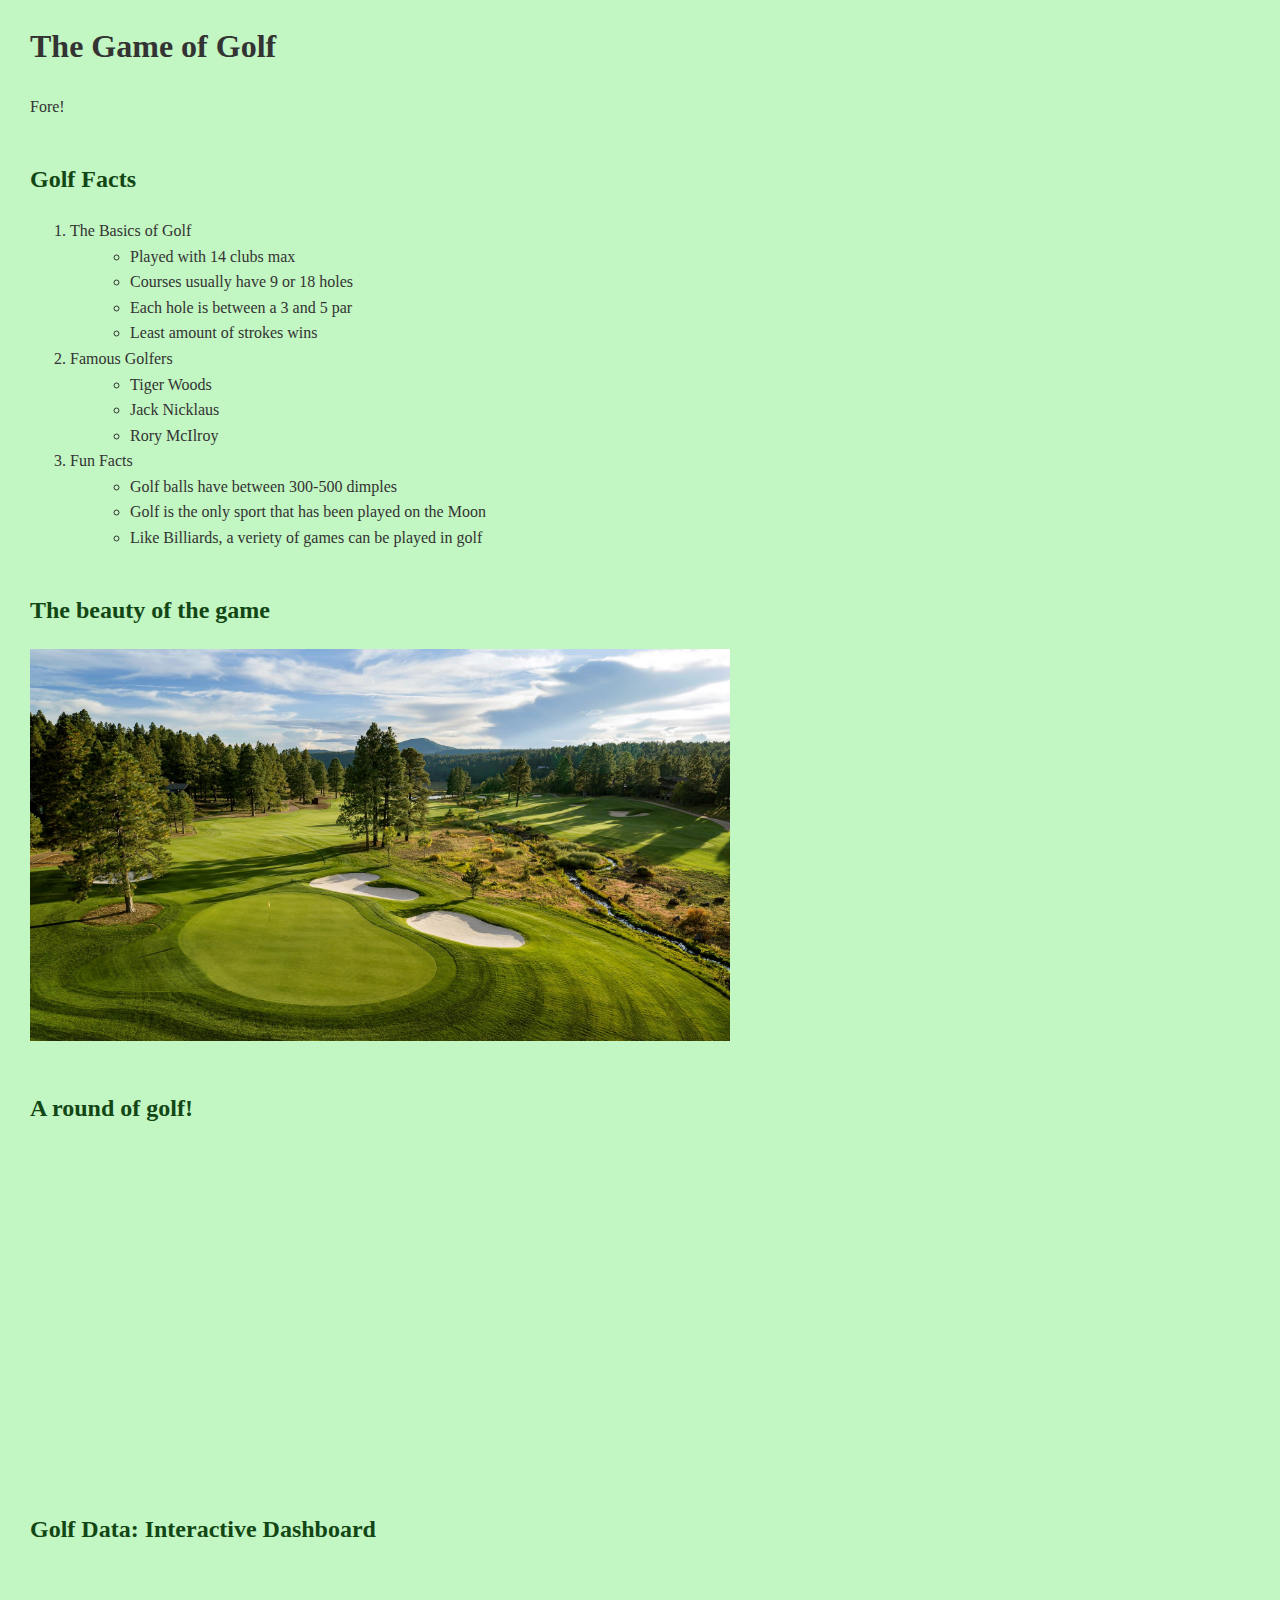
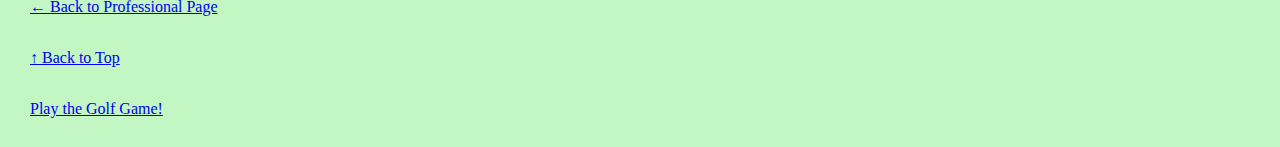
<file: golf.html>
<!DOCTYPE html>
<html lang="en">
<head>
    <meta charset="UTF-8">
    <title>Golf Passion Page</title>
    <link rel="stylesheet" href="css/golf-styles.css" />

</head>
<body>

    <div class="header" id="top">
        <h1>The Game of Golf</h1>
        <p>Fore!</p>
    </div>

    <div class="content-section">
        <h2>Golf Facts</h2>
        <ol>
            <li>The Basics of Golf
                <ul>
                    <li>Played with 14 clubs max</li>
                    <li>Courses usually have 9 or 18 holes</li>
                    <li>Each hole is between a 3 and 5 par</li>
                    <li>Least amount of strokes wins</li>
                </ul>
            </li>
            <li>Famous Golfers
                <ul>
                    <li>Tiger Woods</li>
                    <li>Jack Nicklaus</li>
                    <li>Rory McIlroy</li>
                </ul>
            <li>Fun Facts
            <ul>
                <li>Golf balls have between 300-500 dimples</li>
                <li>Golf is the only sport that has been played on the Moon</li>
                <li>Like Billiards, a veriety of games can be played in golf</li>
            </ul>
            </li>
            </li>
        </ol>
    </div>

    <h2>The beauty of the game</h2>
    <img src="assets/img/course.jpg" alt="Golf Course" width="700" height="auto">


    <div class="video-section">
        <h2>A round of golf!</h2>
        <iframe width="560" height="315" src="https://www.youtube.com/watch?v=dOmYQGV73mE" frameborder="0" allowfullscreen></iframe>
    </div>

    <div class="tableau-section" id="resume">
        <h2>Golf Data: Interactive Dashboard</h2>
        <div class='tableauPlaceholder' id='viz1713721660292' style='position: relative'>
            <noscript>
                <a href='https://public.tableau.com/views/GolfDashboard/GolfDash'>
                    <img alt='Golf Dashboard' src='https://public.tableau.com/static/images/Go/GolfDashboard/GolfDash/1_rss.png' style='border: none' />
                </a>
            </noscript>
            <object class='tableauViz' style='display:none;'>
                <param name='host_url' value='https%3A%2F%2Fpublic.tableau.com%2F' />
                <param name='embed_code_version' value='3' />
                <param name='site_root' value='' />
                <param name='name' value='GolfDashboard/GolfDash' />
                <param name='tabs' value='no' />
                <param name='toolbar' value='yes' />
                <param name='static_image' value='https://public.tableau.com/static/images/Go/GolfDashboard/GolfDash/1.png' />
                <param name='animate_transition' value='yes' />
                <param name='display_static_image' value='yes' />
                <param name='display_spinner' value='yes' />
                <param name='display_overlay' value='yes' />
                <param name='display_count' value='yes' />
                <param name='language' value='en-US' />
            </object>
        </div>
        <script type='text/javascript'>
            var divElement = document.getElementById('viz1713721660292');
            var vizElement = divElement.getElementsByTagName('object')[0];
            vizElement.style.width = '100%';
            vizElement.style.height = '700px';
            var scriptElement = document.createElement('script');
            scriptElement.src = 'https://public.tableau.com/javascripts/api/viz_v1.js';
            vizElement.parentNode.insertBefore(scriptElement, vizElement);
        </script>
    </div>
<br>
    <div class="footer">
        <a href="index.html">← Back to Professional Page</a>
        <br>
        <br>
        <a href="#top">↑ Back to Top</a>
    </div>
</body>
</html>
<br>

<a href="webapp.html">Play the Golf Game!</a>
<br>
<br>
</file>
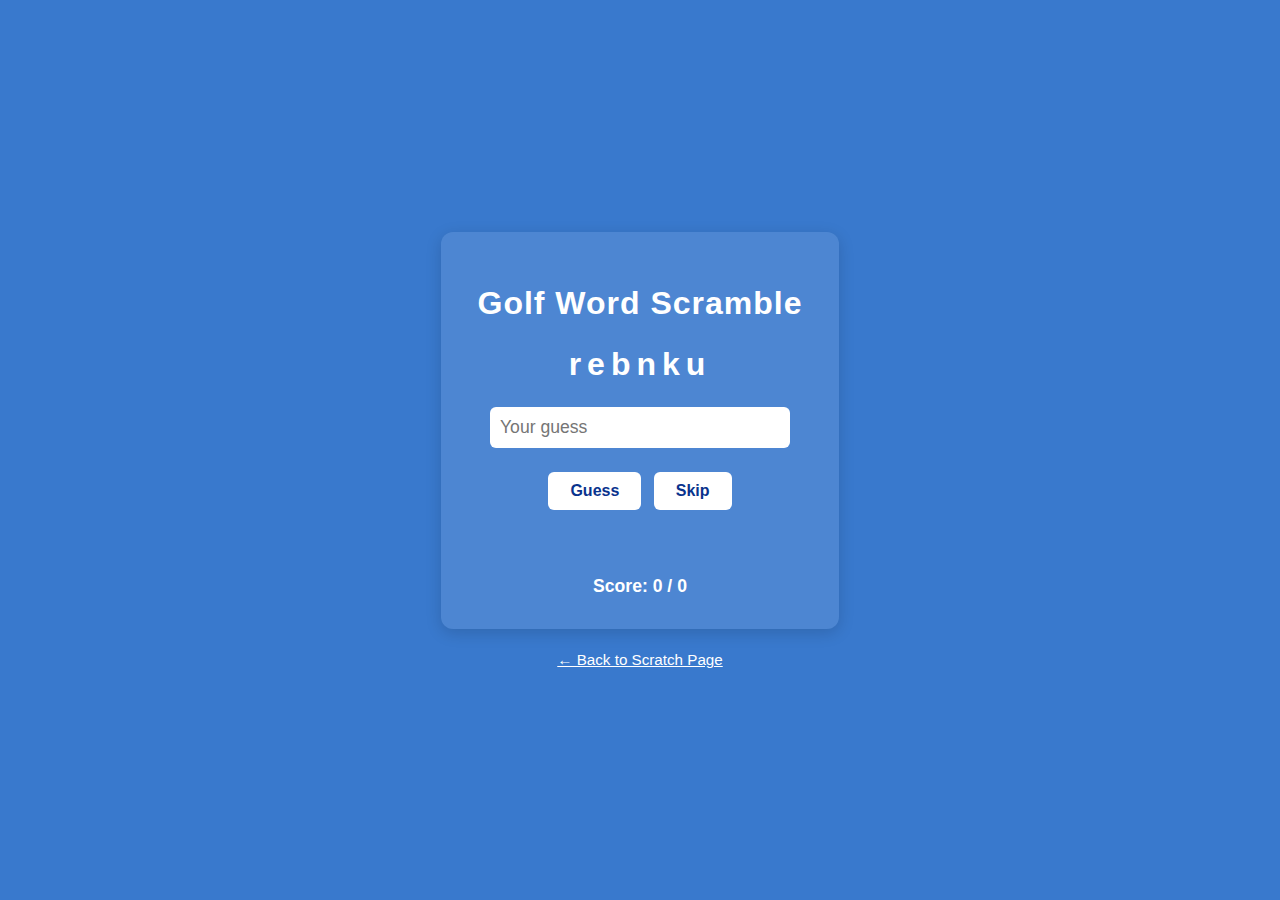
<file: IS2001.html>
<!DOCTYPE html>
<html lang="en">
<head>
    <meta charset="UTF-8">
    <title>Golf Word Scramble Game</title>
    <meta name="viewport" content="width=device-width, initial-scale=1">
    <style>
        body {
            background: #3979cd;
            color: #fff;
            font-family: 'Open Sans', Arial, sans-serif;
            display: flex;
            flex-direction: column;
            align-items: center;
            justify-content: center;
            min-height: 100vh;
            margin: 0;
        }
        .game-container {
            background: rgba(255,255,255,0.1);
            border-radius: 12px;
            box-shadow: 0 4px 16px rgba(0,0,0,0.15);
            padding: 32px 24px;
            max-width: 350px;
            width: 100%;
            text-align: center;
        }
        h1 {
            margin-bottom: 18px;
            font-size: 2em;
            letter-spacing: 1px;
        }
        .scrambled {
            font-size: 2em;
            letter-spacing: 6px;
            margin: 24px 0;
            font-weight: bold;
        }
        input[type="text"] {
            padding: 10px;
            font-size: 1.1em;
            border: none;
            border-radius: 6px;
            outline: none;
            width: 80%;
            margin-bottom: 16px;
        }
        button {
            padding: 10px 22px;
            font-size: 1em;
            background: #fff;
            color: #09338d;
            border: none;
            border-radius: 6px;
            cursor: pointer;
            margin: 8px 4px;
            font-weight: bold;
            transition: background 0.2s, color 0.2s;
        }
        button:hover {
            background: #30228b;
            color: #fff;
            border: 1px solid #fff;
        }
        .message {
            margin: 16px 0 0;
            min-height: 24px;
            font-size: 1.1em;
        }
        .score {
            margin-top: 18px;
            font-size: 1.1em;
            font-weight: bold;
        }
        a {
            color: #fff;
            text-decoration: underline;
            font-size: 0.95em;
            display: block;
            margin-top: 22px;
        }
    </style>
</head>
<body>
    <div class="game-container">
        <h1>Golf Word Scramble</h1>
        <div class="scrambled" id="scrambledWord">loading...</div>
        <input type="text" id="guessInput" placeholder="Your guess" autocomplete="off" />
        <br>
        <button onclick="checkGuess()">Guess</button>
        <button onclick="skipWord()">Skip</button>
        <div class="message" id="message"></div>
        <div class="score" id="score"></div>
    </div>
    <a href="golf.html">&larr; Back to Scratch Page</a>
    <script>
        // List of words (customize as you like!)
        const words = [
            "golf", "par", "eagle", "birdie", "putter", "driver", "tee", "green",
            "fairway", "bunker", "hazard", "swing", "club", "course", "hole", "iron",
            "chip", "putt", "rough", "flag", "caddie", "round", "match", "score"
        ];

        let currentWord = "";
        let scrambledWord = "";
        let score = 0;
        let rounds = 0;

        function scramble(word) {
            let arr = word.split('');
            for (let i = arr.length - 1; i > 0; i--) {
                const j = Math.floor(Math.random() * (i + 1));
                [arr[i], arr[j]] = [arr[j], arr[i]];
            }
            // Ensure the scrambled word isn't the same as the original
            if (arr.join('') === word) return scramble(word);
            return arr.join('');
        }

        function pickNewWord() {
            currentWord = words[Math.floor(Math.random() * words.length)];
            scrambledWord = scramble(currentWord);
            document.getElementById('scrambledWord').textContent = scrambledWord;
            document.getElementById('guessInput').value = "";
            document.getElementById('message').textContent = "";
        }

        function checkGuess() {
            const guess = document.getElementById('guessInput').value.trim().toLowerCase();
            if (!guess) {
                document.getElementById('message').textContent = "Type your guess!";
                return;
            }
            if (guess === currentWord) {
                score++;
                rounds++;
                document.getElementById('message').textContent = "🎉 Correct! The word was '" + currentWord + "'.";
                setTimeout(() => {
                    pickNewWord();
                    updateScore();
                }, 1200);
            } else {
                rounds++;
                document.getElementById('message').textContent = "❌ Try again!";
            }
            updateScore();
        }

        function skipWord() {
            rounds++;
            document.getElementById('message').textContent = "⏭️ Skipped! The word was '" + currentWord + "'.";
            setTimeout(() => {
                pickNewWord();
                updateScore();
            }, 1200);
            updateScore();
        }

        function updateScore() {
            document.getElementById('score').textContent = `Score: ${score} / ${rounds}`;
        }

        // Allow Enter key for guessing
        document.getElementById('guessInput').addEventListener('keydown', function(e) {
            if (e.key === "Enter") checkGuess();
        });

        // Start the game
        pickNewWord();
        updateScore();
    </script>
</body>
</html>
</file>
<file: css/golf-styles.css>
body {
    font-family: 'Georgia', serif;
    background-color: #f4f8f2;
    color: #333;
    margin: 0;
    padding: 0;
    line-height: 1.6;
}

header {
    background-image: url('../assets/img/golf.jpeg');
    background-size: cover;
    background-position: center;
    color: rgb(15, 80, 49);
    text-align: center;
    padding: 100px 20px;
}

header h1 {
    font-size: 3em;
    margin: 0;
    text-shadow: 2px 2px 4px rgba(0,0,0,0.5);
}

nav {
    background-color: #0f4912;
    padding: 10px;
    text-align: center;
}

nav a {
    color: white;
    text-decoration: none;
    margin: 0 10px;
    font-weight: bold;
}

nav a:hover {
    text-decoration: underline;
}

.container {
    max-width: 900px;
    margin: auto;
    padding: 20px;
    background-color: white;
    box-shadow: 0 2px 10px rgba(0,0,0,0.1);
    border-radius: 6px;
}

h2 {
    color: #124715;
    margin-top: 40px;
}

ul {
    margin-left: 20px;
}

a.anchor-link {
    color: #2e7d32;
    text-decoration: none;
    font-size: 0.9em;
}

body {
    font-family: 'Georgia', serif;
    background-color: #c2f6c2;
    color: #333;
    margin: 0;
    padding: 0;
    line-height: 1.6;
}


body {
    font-family: 'Georgia', serif;
    color: #333;
    margin: 0;
    padding: 0 0 0 30px; /* top right bottom left */
    line-height: 1.6;
}
</file>
